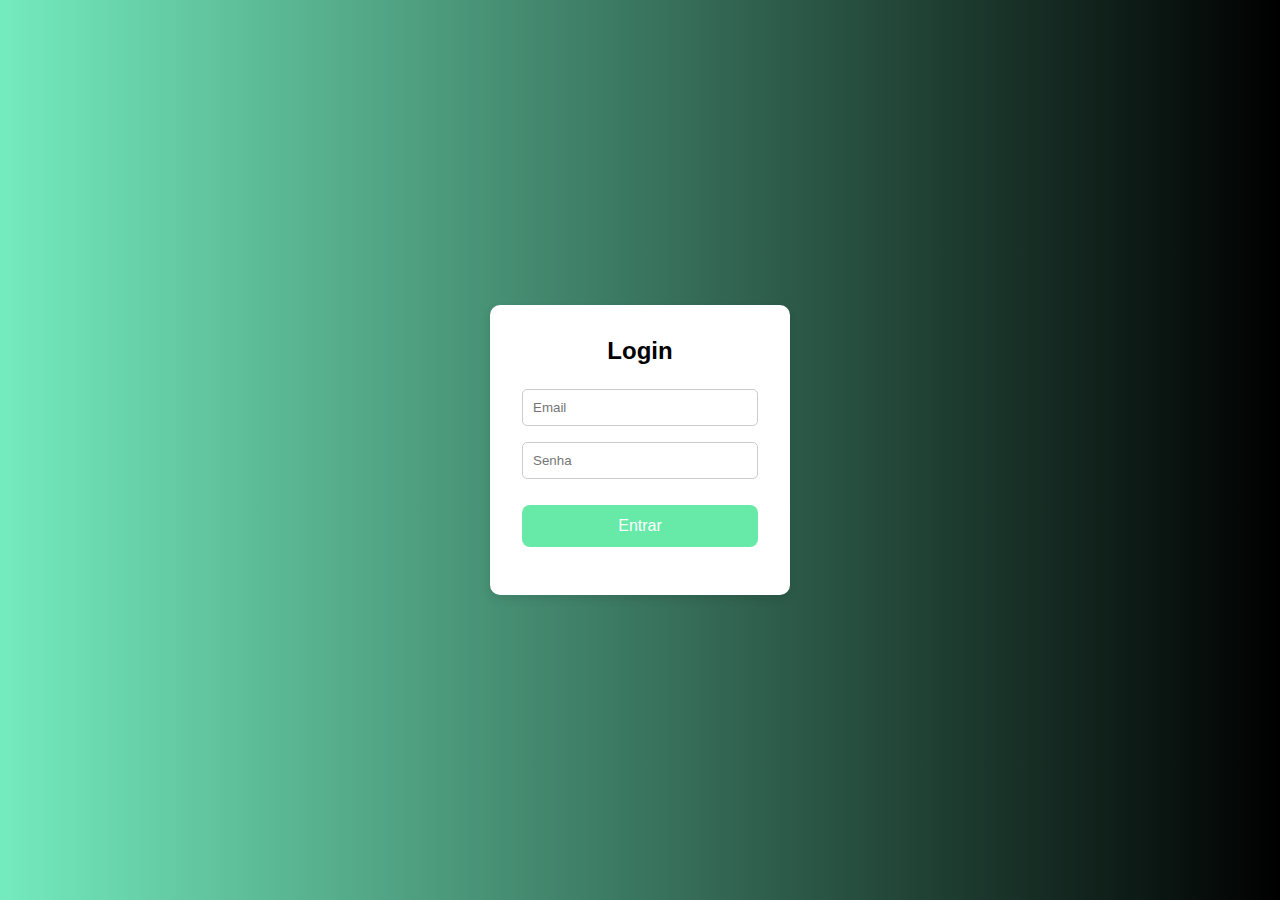
<file: index.html>
<!DOCTYPE html>
<html lang="pt-BR">
<head>
  <meta charset="UTF-8" />
  <meta name="viewport" content="width=device-width, initial-scale=1.0" />
  <title>Login-Loja</title>
  <link rel="stylesheet" href="./Css/login.css" />
</head>
<body>
  <div class="login-container">
    <h2>Login</h2>
    <form id="loginForm">
      <input type="email" id="email" placeholder="Email" required />
      <input type="password" id="password" placeholder="Senha" required />
      <a href="Dashboard.html" target="_blank" rel="next"><button type="submit">Entrar</button></a>
      <p id="error-message"></p>
    </form>
  </div>
  <script src="./Js/login.js"></script>
</body>
</html>
</file>
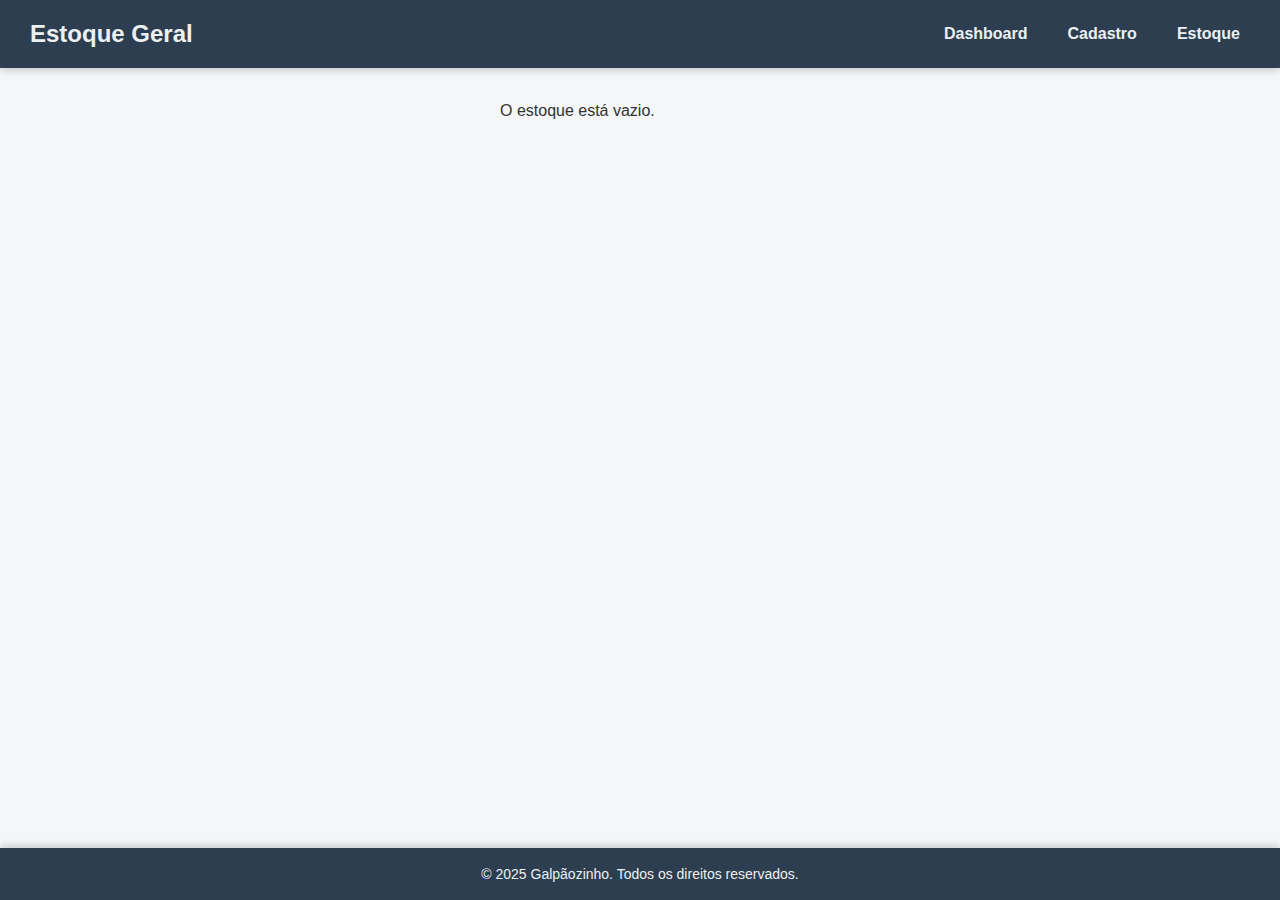
<file: estoque.html>
<!DOCTYPE html>
<html lang="pt-br">
<head>
  <meta charset="UTF-8" />
  <meta name="viewport" content="width=device-width, initial-scale=1" />
  <title>Estoque Geral</title>
  <link rel="stylesheet" href="./Css/style.css" />
</head>
<body>

<header>
  <h1>Estoque Geral</h1>
  <nav>
    <a href="Dashboard.html">Dashboard</a>
    <a href="Cadastro.html">Cadastro</a>
    <a href="estoque.html">Estoque</a>
  </nav>
</header>

<main>
  <div id="estoque-geral" class="estoque-grid"></div>
</main>

<footer>
  <p>&copy; 2025 Galpãozinho. Todos os direitos reservados.</p>
</footer>

<!-- Modal de Edição -->
<div id="modal-editar" class="modal" aria-hidden="true" role="dialog" aria-labelledby="titulo-modal">
  <div class="modal-content">
    <h2 id="titulo-modal">Editar Produto</h2>
    <form id="form-editar-produto">
      <label for="editar-nome">Nome:
        <input type="text" id="editar-nome" required />
      </label>

      <label for="editar-lote">Lote:
        <input type="text" id="editar-lote" required />
      </label>

      <label for="editar-quantidade">Quantidade:
        <input type="number" id="editar-quantidade" min="1" required />
      </label>

      <label for="editar-valor">Valor Unitário:
        <input type="number" id="editar-valor" step="0.01" min="0" required />
      </label>

      <label for="editar-fornecedor">Fornecedor:
        <input type="text" id="editar-fornecedor" required />
      </label>

      <label for="editar-cnpj">CNPJ:
        <input type="text" id="editar-cnpj" pattern="\d{14}" title="CNPJ deve conter 14 números" required />
      </label>

      <div class="botoes">
        <button type="submit">Salvar</button>
        <button type="button" onclick="fecharModal()">Cancelar</button>
      </div>
    </form>
  </div>
</div>

<script src="./Js/estoqueGeral.js"></script>
</body>
</html>
</file>
<file: Css/login.css>
* {
    box-sizing: border-box;
    margin: 0;
    padding: 0;
    font-family: Arial, sans-serif;
  }
  
  body {
    background: linear-gradient(to right, #74ebbe, #000000);
    font-family: 'Segoe UI', Tahoma, Geneva, Verdana, sans-serif;
    height: 100vh;
    display: flex;
    justify-content: center;
    align-items: center;
    margin: 0;
    padding: 20px;
  }
  
  .login-container {
    background: white;
    padding: 2rem;
    border-radius: 10px;
    box-shadow: 0 4px 10px rgba(0, 0, 0, 0.1);
    width: 300px;
  }
  
  h2 {
    text-align: center;
    margin-bottom: 1.5rem;
  }
  
  input {
    width: 100%;
    padding: 10px;
    margin-bottom: 1rem;
    border: 1px solid #ccc;
    border-radius: 5px;
  }
  
  button {
    width: 100%;
    padding: 12px;
    margin-top: 10px;
    border: none;
    border-radius: 8px;
    background-color: #67e9a8 ;
    color: white;
    font-size: 16px;
    cursor: pointer;
    transition: background-color 0.3s ease;
  }
  
  button:hover {
    background: #019161;
  }
  
  #error-message {
    color: red;
    text-align: center;
    margin-top: 1rem;
    font-size: 14px;
  }
</file>
<file: Css/style.css>
* {
    margin: 0;
    padding: 0;
    box-sizing: border-box;
}

html, body {
    height: 100%;
    margin: 0;
}

body {
    font-family: 'Segoe UI', Roboto, sans-serif;
    background-color: #f4f6f8;
    color: #333;
    line-height: 1.6;

    display: flex;
    flex-direction: column;
    min-height: 100vh;
}

html {
    scroll-behavior: smooth;
}


header {
    background-color: #2c3e50;
    padding: 15px 30px;
    display: flex;
    justify-content: space-between;
    align-items: center;
    box-shadow: 0 2px 8px rgba(0, 0, 0, 0.2);
}

header h1 {
    color: #ecf0f1;
    font-size: 24px;
}

nav {
    display: flex;
    gap: 20px;
}

nav a {
    color: #ecf0f1;
    text-decoration: none;
    font-weight: bold;
    transition: color 0.3s, background-color 0.3s;
    padding: 6px 10px;
    border-radius: 6px;
}

nav a:hover,
nav a:focus {
    color: #1abc9c;
    background-color: rgba(236, 240, 241, 0.1);
    outline: none;
}


main {
    padding: 30px;
    max-width: 1200px;
    margin: 0 auto;

    display: flex;
    flex-direction: column;
    gap: 30px;

    flex: 1 0 auto; 
}

/* Cards padrão */
.card {
    background-color: white;
    padding: 20px 30px;
    border-radius: 12px;
    box-shadow: 0 2px 10px rgba(0, 0, 0, 0.1);
}

.card h2 {
    margin-bottom: 20px;
    color: #2c3e50;
}

/* Formulários */
form {
    display: flex;
    flex-direction: column;
    gap: 15px;
}

input {
    padding: 12px;
    border: 1px solid #ccc;
    border-radius: 8px;
    font-size: 16px;
    transition: border-color 0.3s;
}

input:focus {
    border-color: #1abc9c;
    outline: 2px solid #1abc9c;
}

#valor-total {
    background-color: #ecf0f1;
    padding: 12px;
    border-radius: 8px;
    font-weight: bold;
    color: #2c3e50;
}

/* Botões */
button {
    background-color: #1abc9c;
    color: white;
    border: none;
    padding: 12px 20px;
    border-radius: 8px;
    cursor: pointer;
    font-size: 16px;
    transition: background-color 0.3s;
}

button:hover,
button:focus {
    background-color: #16a085;
    outline: none;
}

ul {
    list-style: none;
    padding: 0;
}

ul li {
    background-color: white;
    border: 1px solid #ddd;
    padding: 15px 20px;
    margin-bottom: 10px;
    border-radius: 8px;
    display: flex;
    justify-content: space-between;
    align-items: center;
}

ul li button {
    background-color: #e74c3c;
}

ul li button:hover,
ul li button:focus {
    background-color: #c0392b;
}

/* Estoque cards */
.estoque-grid {
    display: grid;
    grid-template-columns: repeat(auto-fit, minmax(280px, 1fr));
    gap: 20px;
}

.produto-card {
    background-color: white;
    padding: 20px;
    border-radius: 12px;
    box-shadow: 0 2px 8px rgba(0, 0, 0, 0.1);
    text-align: center;
}

.produto-card img {
    width: 100%;
    max-height: 180px;
    object-fit: cover;
    border-radius: 8px;
}

.produto-card h3 {
    margin: 10px 0;
    color: #2c3e50;
}

/* Seção de Gráficos */
.graficos {
    display: grid;
    grid-template-columns: repeat(auto-fit, minmax(400px, 1fr));
    gap: 30px;
}

.grafico {
    background-color: white;
    padding: 30px;
    border-radius: 12px;
    box-shadow: 0 2px 10px rgba(0, 0, 0, 0.1);
    min-height: 450px;
    display: flex;
    flex-direction: column;
    justify-content: center;
    border: 2px solid #d1d5db; 
}

/* Título dos gráficos */
.grafico h2 {
    text-align: center;
    margin-bottom: 15px;
    color: #2c3e50;
}

/* Canvas responsivo */
canvas {
    width: 100% !important;
    height: 100% !important;
}

/* Footer */
footer {
    background-color: #2c3e50;
    color: #ecf0f1;
    text-align: center;
    padding: 15px;
    box-shadow: 0 -2px 8px rgba(0, 0, 0, 0.2);
    font-size: 14px;
    flex-shrink: 0; /* Impede que o footer encolha */
    margin-top: auto; 
}

/* Responsividade */
@media (max-width: 768px) {
    nav {
        flex-direction: column;
        align-items: flex-start;
        gap: 10px;
    }

    main {
        padding: 20px;
    }

    .grafico {
        min-height: 350px;
    }
}

@media (max-width: 480px) {
    header h1 {
        font-size: 20px;
    }

    nav {
        gap: 8px;
    }
}

.btn-relatorio {
    background-color: #1abc9c;
    color: white;
    border: none;
    padding: 12px 24px;
    border-radius: 8px;
    cursor: pointer;
    font-size: 16px;
    font-weight: bold;
    transition: background-color 0.3s, transform 0.2s;
    margin: 20px auto;
    display: block;
    max-width: 250px;
    box-shadow: 0 4px 8px rgba(0, 0, 0, 0.15);
}

.btn-relatorio:hover,
.btn-relatorio:focus {
    background-color: #16a085;
    outline: none;
    transform: scale(1.03);
}

.modal {
  display: none;
  position: fixed;
  top: 0; left: 0;
  width: 100%; height: 100%;
  background-color: rgba(0,0,0,0.5);
  justify-content: center;
  align-items: center;
  z-index: 1000;
}
.modal[aria-hidden="false"] {
  display: flex;
}
.modal-content {
  background: #fff;
  padding: 20px;
  border-radius: 8px;
  width: 90%;
  max-width: 500px;
}
.modal-content label {
  display: block;
  margin-bottom: 10px;
}
.botoes {
  margin-top: 10px;
  display: flex;
  justify-content: space-between;
}
</file>
